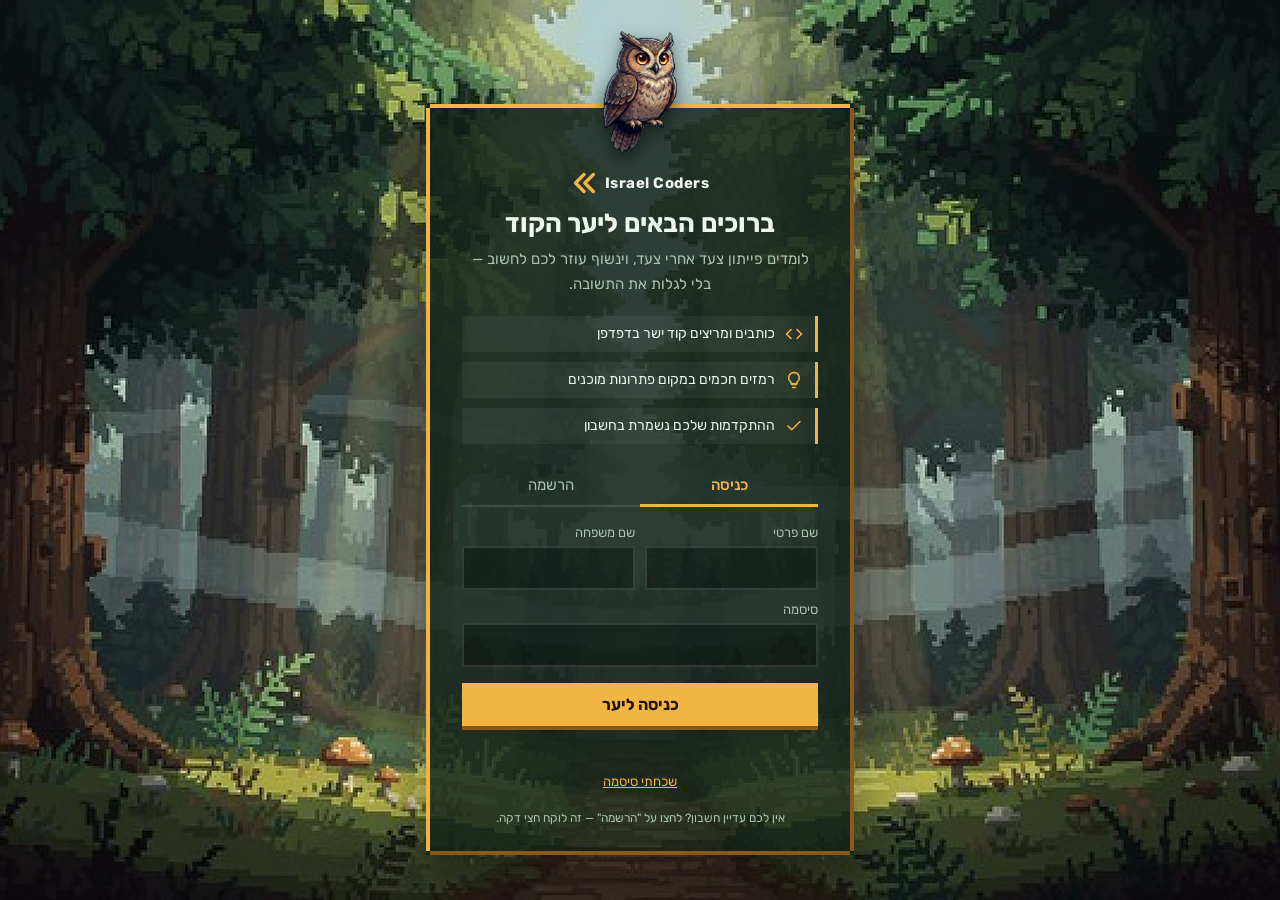
<file: IsraelCoders-hosting/login.html>
<!DOCTYPE html>
<html lang="he" dir="rtl">
<head>
  <meta charset="UTF-8" />
  <meta name="viewport" content="width=device-width, initial-scale=1.0" />
  <title>Israel Coders — כניסה</title>
  <link rel="preconnect" href="https://fonts.googleapis.com" />
  <link href="https://fonts.googleapis.com/css2?family=Rubik:wght@400;500;700&display=swap" rel="stylesheet" />
  <link rel="stylesheet" href="login.css" />
</head>
<body>
  <main class="gate">
    <section class="card" aria-labelledby="title">
      <img class="owl" src="images/owl.png" alt="ינשוף, המדריך של היער" />

      <div class="brand" dir="ltr">
        <svg width="26" height="22" viewBox="0 0 30 26" fill="none" stroke="currentColor" stroke-width="4" stroke-linecap="round" stroke-linejoin="round" aria-hidden="true"><polyline points="15 3 5 13 15 23"/><polyline points="26 3 16 13 26 23"/></svg>
        <span>Israel Coders</span>
      </div>

      <h1 id="title">ברוכים הבאים ליער הקוד</h1>
      <p class="lead">לומדים פייתון צעד אחרי צעד, וינשוף עוזר לכם לחשוב — בלי לגלות את התשובה.</p>

      <ul class="perks">
        <li>
          <svg width="18" height="18" viewBox="0 0 24 24" fill="none" stroke="currentColor" stroke-width="2" stroke-linecap="round" stroke-linejoin="round" aria-hidden="true"><polyline points="16 18 22 12 16 6"/><polyline points="8 6 2 12 8 18"/></svg>
          כותבים ומריצים קוד ישר בדפדפן
        </li>
        <li>
          <svg width="18" height="18" viewBox="0 0 24 24" fill="none" stroke="currentColor" stroke-width="2" stroke-linecap="round" stroke-linejoin="round" aria-hidden="true"><path d="M9 18h6M10 22h4"/><path d="M12 2a7 7 0 0 0-4 12.7V17h8v-2.3A7 7 0 0 0 12 2z"/></svg>
          רמזים חכמים במקום פתרונות מוכנים
        </li>
        <li>
          <svg width="18" height="18" viewBox="0 0 24 24" fill="none" stroke="currentColor" stroke-width="2" stroke-linecap="round" stroke-linejoin="round" aria-hidden="true"><polyline points="20 6 9 17 4 12"/></svg>
          ההתקדמות שלכם נשמרת בחשבון
        </li>
      </ul>

      <div class="tabs" role="tablist">
        <button type="button" class="tab active" role="tab" data-mode="login" aria-selected="true">כניסה</button>
        <button type="button" class="tab" role="tab" data-mode="register" aria-selected="false">הרשמה</button>
      </div>

      <form id="authForm" class="auth" novalidate>
        <div class="row">
          <label>שם פרטי
            <input id="first" name="first" autocomplete="given-name" maxlength="30" required />
          </label>
          <label>שם משפחה
            <input id="last" name="last" autocomplete="family-name" maxlength="30" required />
          </label>
        </div>
        <label id="recoveryRow" hidden>קוד שחזור
          <input id="recovery" name="recovery" autocomplete="off" maxlength="16" dir="ltr" placeholder="XXXXX-XXXXX" />
        </label>
        <label>סיסמה
          <input id="password" name="password" type="password" autocomplete="current-password" minlength="6" maxlength="128" required />
        </label>
        <label id="confirmRow" hidden>אימות סיסמה
          <input id="confirm" name="confirm" type="password" autocomplete="new-password" maxlength="128" />
        </label>
        <label id="teacherRow" class="check-row" hidden>
          <input id="isTeacher" type="checkbox" /> אני מורה ורוצה ליצור כיתות
        </label>
        <label id="teacherCodeRow" hidden>קוד מורים
          <input id="teacherCode" autocomplete="off" dir="ltr" maxlength="40" placeholder="TEACH-XXXXXXXX" />
        </label>
        <button id="submitBtn" class="submit" type="submit">כניסה ליער</button>
        <p id="status" class="status" role="status"></p>
        <button id="forgotBtn" type="button" class="link-btn">שכחתי סיסמה</button>
      </form>

      <div id="codeBox" class="code-box" hidden>
        <strong>קוד השחזור שלכם</strong>
        <div id="codeValue" class="code-value" dir="ltr"></div>
        <p>אם תשכחו את הסיסמה, הקוד הזה הוא הדרך היחידה להיכנס שוב. כתבו אותו במקום בטוח — הוא מוצג רק עכשיו.</p>
        <div class="code-actions">
          <button id="copyCode" type="button" class="link-btn">העתקה</button>
          <button id="continueBtn" type="button" class="submit">שמרתי, אפשר להמשיך</button>
        </div>
      </div>

      <p class="fine">אין לכם עדיין חשבון? לחצו על "הרשמה" — זה לוקח חצי דקה.</p>
    </section>
  </main>

  <script src="login.js"></script>
</body>
</html>
</file>
<file: IsraelCoders-hosting/login.css>
:root {
  --bg: #0e1a13;
  --card: rgba(14, 30, 22, 0.82);
  --edge: #f2b544;
  --edge-dark: #8a5a1c;
  --text: #eef6ee;
  --muted: #a9c4b1;
  --accent: #f2b544;
  --err: #ff8a9e;
}

* { box-sizing: border-box; }

[hidden] { display: none !important; }

html, body { height: 100%; }

body {
  margin: 0;
  font-family: 'Rubik', system-ui, sans-serif;
  color: var(--text);
  background: var(--bg) url('images/forest.jpg') center / cover no-repeat fixed;
}

.gate {
  min-height: 100%;
  display: grid;
  place-items: center;
  padding: 90px 16px 32px;
}

/* כרטיס בסגנון פיקסלים: מסגרת "מדורגת" במקום פינות עגולות */
.card {
  position: relative;
  width: min(420px, 100%);
  padding: 64px 32px 26px;
  background: var(--card);
  text-align: center;
  box-shadow:
    0 -4px 0 0 var(--edge), 0 4px 0 0 var(--edge-dark),
    -4px 0 0 0 var(--edge), 4px 0 0 0 var(--edge-dark),
    0 0 0 4px rgba(0, 0, 0, .35),
    0 24px 60px rgba(0, 0, 0, .55);
  animation: rise .5s ease-out;
}
@keyframes rise { from { transform: translateY(14px); opacity: 0; } }

.owl {
  position: absolute;
  top: -78px;
  left: 50%;
  width: 124px;
  height: 124px;
  transform: translateX(-50%);
  filter: drop-shadow(0 6px 8px rgba(0, 0, 0, .5));
  animation: perch 3s ease-in-out infinite;
}
@keyframes perch { 50% { transform: translateX(-50%) translateY(-5px) rotate(-3deg); } }

.brand {
  display: inline-flex;
  align-items: center;
  gap: 8px;
  color: var(--accent);
  font-weight: 700;
  font-size: 15px;
  letter-spacing: .5px;
}
.brand span { color: var(--text); }

h1 { margin: 10px 0 8px; font-size: 26px; }

.lead { margin: 0 0 18px; color: var(--muted); line-height: 1.7; font-size: 15px; }

.perks {
  list-style: none;
  margin: 0 0 22px;
  padding: 0;
  display: flex;
  flex-direction: column;
  gap: 10px;
  text-align: right;
}
.perks li {
  display: flex;
  align-items: center;
  gap: 10px;
  padding: 9px 12px;
  font-size: 14px;
  background: rgba(255, 255, 255, .05);
  border-inline-start: 3px solid var(--accent);
}
.perks svg { color: var(--accent); flex-shrink: 0; }

.tabs { display: flex; margin-bottom: 18px; border-bottom: 2px solid rgba(255, 255, 255, .12); }
.tab {
  flex: 1;
  padding: 10px;
  font: inherit;
  font-size: 15px;
  color: var(--muted);
  background: none;
  border: none;
  border-bottom: 3px solid transparent;
  margin-bottom: -2px;
  cursor: pointer;
}
.tab.active { color: var(--accent); border-bottom-color: var(--accent); font-weight: 500; }

.auth { display: flex; flex-direction: column; gap: 12px; text-align: right; }
.auth .row { display: flex; gap: 10px; }
.auth .row label { flex: 1; min-width: 0; }
.auth label { display: flex; flex-direction: column; gap: 6px; font-size: 13px; color: var(--muted); }
.auth label[hidden] { display: none; }
.auth input {
  width: 100%;
  padding: 11px 12px;
  font: inherit;
  font-size: 15px;
  color: var(--text);
  background: rgba(0, 0, 0, .35);
  border: 2px solid rgba(255, 255, 255, .12);
  outline: none;
}
.auth input:focus { border-color: var(--accent); }

.submit {
  margin-top: 4px;
  padding: 12px;
  font: inherit;
  font-size: 16px;
  font-weight: 700;
  color: #1d1608;
  background: var(--accent);
  border: none;
  box-shadow: 0 4px 0 var(--edge-dark);
  cursor: pointer;
  transition: transform .08s, box-shadow .08s;
}
.submit:hover { filter: brightness(1.08); }
.submit:active { transform: translateY(3px); box-shadow: 0 1px 0 var(--edge-dark); }
.submit:disabled { opacity: .6; cursor: wait; }

.status { min-height: 20px; margin: 0; text-align: center; font-size: 14px; color: var(--muted); }
.status.error { color: var(--err); }

.fine { margin: 18px 0 0; font-size: 12px; color: var(--muted); }

@media (prefers-reduced-motion: reduce) {
  .card, .owl { animation: none; }
}

.link-btn { align-self: center; padding: 4px; font: inherit; font-size: 13px; color: var(--accent); background: none; border: none; text-decoration: underline; cursor: pointer; }
.code-box { display: flex; flex-direction: column; gap: 10px; text-align: center; }
.code-box strong { font-size: 18px; color: var(--accent); }
.code-value {
  padding: 14px; font: 700 24px 'JetBrains Mono', monospace; letter-spacing: 3px;
  color: var(--text); background: rgba(0, 0, 0, .4); border: 2px dashed var(--accent);
}
.code-box p { margin: 0; font-size: 13px; line-height: 1.7; color: var(--muted); }
.code-actions { display: flex; flex-direction: column; gap: 6px; }

@media (max-width: 420px) {
  .card { padding: 60px 18px 22px; }
  h1 { font-size: 22px; }
  .auth .row { flex-direction: column; }
}

.auth label.check-row { flex-direction: row; align-items: center; gap: 8px; font-size: 14px; color: var(--text); cursor: pointer; }
.auth label.check-row input { width: 18px; height: 18px; accent-color: var(--accent); }
</file>
